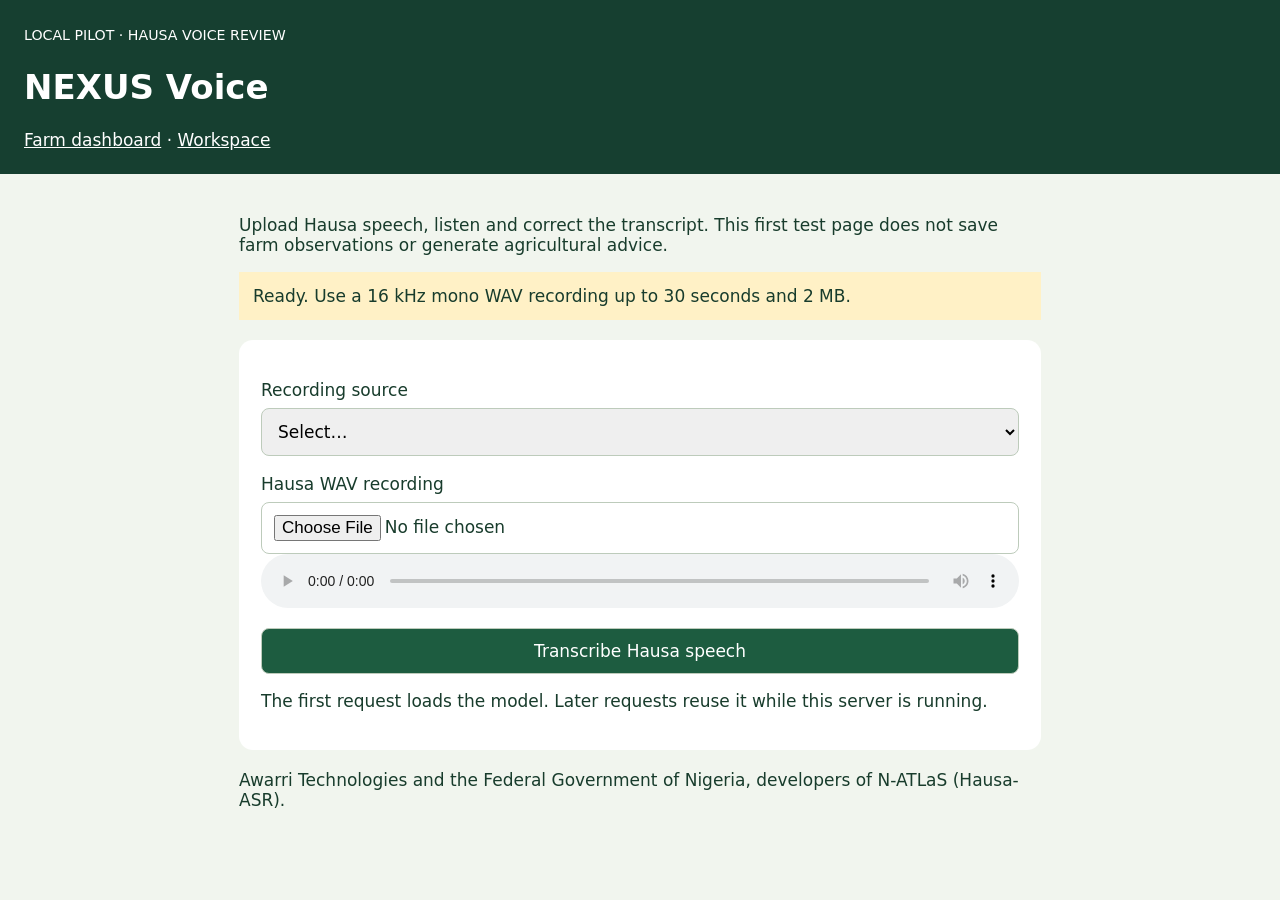
<file: nexus/farm_app/voice_review.html>
<!doctype html>
<html lang="en">
<head>
  <meta charset="utf-8">
  <meta name="viewport" content="width=device-width, initial-scale=1">
  <title>NEXUS Voice review</title>

  <style>
    * { box-sizing: border-box; }

    body {
      margin: 0;
      background: #f1f5ee;
      color: #183c2c;
      font: 17px system-ui;
    }

    header {
      background: #163f30;
      color: white;
      padding: 24px;
    }

    main {
      max-width: 850px;
      margin: auto;
      padding: 24px;
    }

    section {
      background: white;
      border-radius: 14px;
      padding: 22px;
      margin: 20px 0;
    }

    label {
      display: block;
      margin: 18px 0 8px;
    }

    input, select, textarea, button {
      font: inherit;
      width: 100%;
      padding: 12px;
      border: 1px solid #bdcbbb;
      border-radius: 8px;
    }

    textarea { min-height: 180px; }

    button {
      background: #1d5c40;
      color: white;
      margin-top: 16px;
      cursor: pointer;
    }

    button:disabled { opacity: .5; }
    a { color: inherit; }

    #status {
      padding: 14px;
      background: #fff1c6;
    }

    pre {
      white-space: pre-wrap;
      overflow-wrap: anywhere;
    }

    audio { width: 100%; }
  </style>
</head>

<body>
  <header>
    <small>LOCAL PILOT · HAUSA VOICE REVIEW</small>
    <h1>NEXUS Voice</h1>
    <a href="/overview">Farm dashboard</a> ·
    <a href="/">Workspace</a>
  </header>

  <main>
    <p>
      Upload Hausa speech, listen and correct the transcript.
      This first test page does not save farm observations
      or generate agricultural advice.
    </p>

    <p id="status" role="status" aria-live="polite">
      Ready. Use a 16 kHz mono WAV recording up to
      30 seconds and 2 MB.
    </p>

    <section>
      <form id="upload">
        <label for="source">Recording source</label>
        <select id="source" required>
          <option value="">Select…</option>
          <option value="synthetic_test">
            Synthetic / generated test speech
          </option>
          <option value="human_test">Human test recording</option>
          <option value="farmer">Actual farmer recording</option>
        </select>

        <label for="audio-file">Hausa WAV recording</label>
        <input
          id="audio-file"
          type="file"
          accept=".wav,audio/wav"
          required
        >

        <audio id="player" controls></audio>

        <button id="transcribe">Transcribe Hausa speech</button>
      </form>

      <p>
        The first request loads the model. Later requests reuse
        it while this server is running.
      </p>
    </section>

    <section id="review" hidden>
      <h2>Review the transcript</h2>
      <p id="metrics"></p>

      <h3>Original ASR text</h3>
      <pre id="original"></pre>

      <label for="corrected">Corrected Hausa transcript</label>
      <textarea id="corrected" maxlength="3000"></textarea>

      <p>
        Compare with the recording. This model does not supply
        a calibrated confidence score here.
      </p>

      <button id="download" type="button">
        Download test transcript JSON
      </button>

      <p>
        Downloaded transcripts are review drafts. Refreshing this
        page clears the draft. No farm record is saved.
      </p>
    </section>

    <p>
      Awarri Technologies and the Federal Government of Nigeria,
      developers of N-ATLaS (Hausa-ASR).
    </p>
  </main>

  <script>
    const $ = id => document.getElementById(id);

    let result = null;
    let audioUrl = null;
    let sourceAtTranscription = null;
    let filename = null;

    function clearResult() {
      result = null;
      $("review").hidden = true;
    }

    $("source").onchange = clearResult;

    $("audio-file").onchange = () => {
      clearResult();

      if (audioUrl) URL.revokeObjectURL(audioUrl);

      const file = $("audio-file").files[0];
      audioUrl = file ? URL.createObjectURL(file) : null;

      if (audioUrl) {
        $("player").src = audioUrl;
      } else {
        $("player").removeAttribute("src");
      }
    };

    $("upload").onsubmit = async event => {
      event.preventDefault();
      clearResult();

      const file = $("audio-file").files[0];

      if (!file || file.size > 2000000) {
        $("status").textContent =
          "Select a WAV file no larger than 2 MB.";
        return;
      }

      const source = $("source").value;

      $("transcribe").disabled = true;
      $("audio-file").disabled = true;
      $("source").disabled = true;

      $("status").textContent =
        "Loading / transcribing… Allow the CPU to finish. " +
        "Progress and errors appear in the server terminal.";

      try {
        const response = await fetch("/api/voice-transcribe", {
          method: "POST",
          headers: { "Content-Type": "audio/wav" },
          body: file
        });

        const data = await response.json();

        if (!response.ok) {
          throw Error(data.error || "Transcription failed");
        }

        result = data;
        sourceAtTranscription = source;
        filename = file.name;

        $("original").textContent = data.original_transcript;
        $("corrected").value = data.original_transcript;

        $("metrics").textContent =
          `Duration: ${data.duration_seconds}s · ` +
          `Loading: ${data.load_seconds}s · ` +
          `Inference: ${data.inference_seconds}s`;

        $("review").hidden = false;

        $("status").textContent =
          "Transcript ready for correction. " +
          "No farm observation was saved.";

      } catch (error) {
        $("status").textContent = error.message;

      } finally {
        $("transcribe").disabled = false;
        $("audio-file").disabled = false;
        $("source").disabled = false;
      }
    };

    $("download").onclick = () => {
      if (!result) return;

      const data = {
        draft_version: "voice-test-transcript-v1",
        source: sourceAtTranscription,
        filename,
        ...result,
        corrected_transcript: $("corrected").value,
        review_status: "draft_not_confirmed",
        exported_at: new Date().toISOString(),
        farm_observation_saved: false
      };

      const url = URL.createObjectURL(
        new Blob(
          [JSON.stringify(data, null, 2)],
          { type: "application/json" }
        )
      );

      const link = document.createElement("a");
      link.href = url;
      link.download = "nexus-voice-test-transcript.json";
      link.click();

      setTimeout(() => URL.revokeObjectURL(url), 1000);
    };
  </script>
</body>
</html>
</file>
